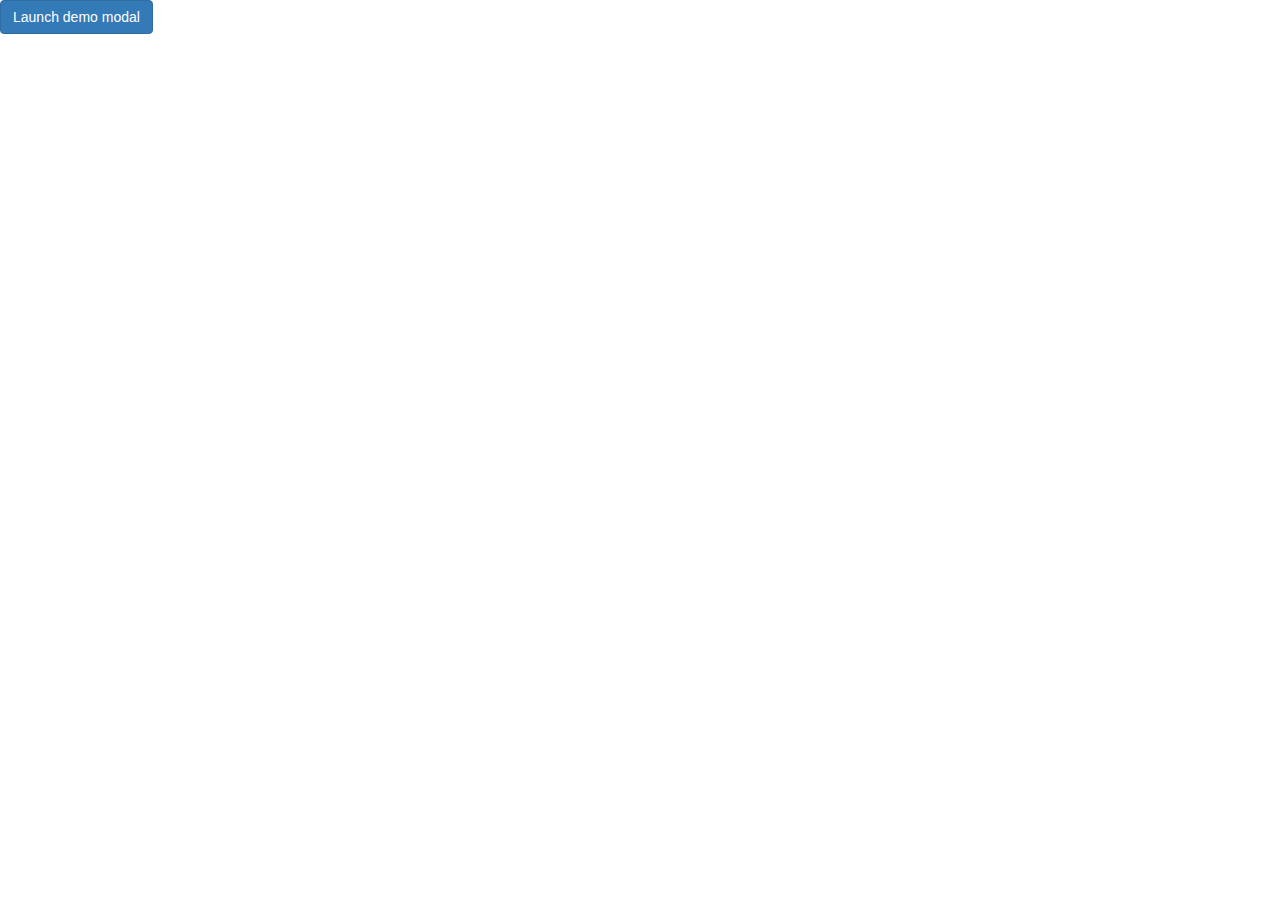
<file: 商脉网/bootstrap组件弹出层测试.html>
<!DOCTYPE html>
<html>
	<head>
		<meta charset="utf-8">
		<meta name="viewport" content="width=device-width,initial-scale=1,minimum-scale=1,maximum-scale=1,user-scalable=no" />
		<title></title>
		<link rel="stylesheet" type="text/css" href="js/bootstrap-3.3.6-dist/css/bootstrap.css"/>
		<script type="text/javascript" src="js/jquery-1.11.1.min.js" ></script>
		<script type="text/javascript" src="js/bootstrap-3.3.6-dist/js/bootstrap.js" ></script>
	</head>
	<body>
		
		<!--首先需要一个按钮，-->
		<button type="button" class="btn btn-primary " data-toggle="modal" data-target="#myModal">
		  Launch demo modal
		</button>
		
		<!--配套使用,添加ID-->
		<div id="myModal" class="modal fade" tabindex="-1" role="dialog">
		  <div class="modal-dialog" role="document">
		    <div class="modal-content">
		      <div class="modal-header">
		        <button type="button" class="close" data-dismiss="modal" aria-label="Close"><span aria-hidden="true">&times;</span></button>
		        <h4 class="modal-title">感谢您的应聘，请填写您的讯息:</h4>
		      </div>
		      <div class="modal-body">
		        <p>您的姓名:</p>
		        <p><input class="usname form-control" type="text" name="username" id="username" value="" /></p>
		        <p>您的手机:</p>
		        <p><input class="ustel form-control" type="text" name="ustel" id="ustel" value="" /></p>
		        <p>
		        	<span >您的性别:</span>
		        	<label class="ussex radio-inline" for="">
		        		<input class="ussex" type="radio" name="ussex" id="username1" value="man" />男
		        	</label>
		        	<label class="ussex radio-inline" for="">
		        		<input class="ussex" type="radio" name="ussex" id="username2" value="woman" />女
		        	</label>
		        </p>
		        <p>您的邮箱:</p>
		        <p><input class="usname form-control" type="text" name="username" id="username" value="" /></p>
		        <p>您的工作经历:</p>
		        <textarea name="exp" rows="3" style="width: 100%;"></textarea>
		        <p>您的工作特长:</p>
		        <textarea name="skill" rows="2" style="width: 100%;"></textarea>
		        <p>您的个人简历:</p>
		        <textarea name="resume" rows="3" style="width: 100%;"></textarea>
		      </div>
		      <div class="modal-footer">
		        <button type="button" class="btn btn-default" data-dismiss="modal">关闭</button>
		        <button type="button" class="btn btn-primary">跳转</button>
		      </div>
		    </div><!-- /.modal-content -->
		  </div><!-- /.modal-dialog -->
		</div><!-- /.modal -->
		
	</body>
</html>
</file>
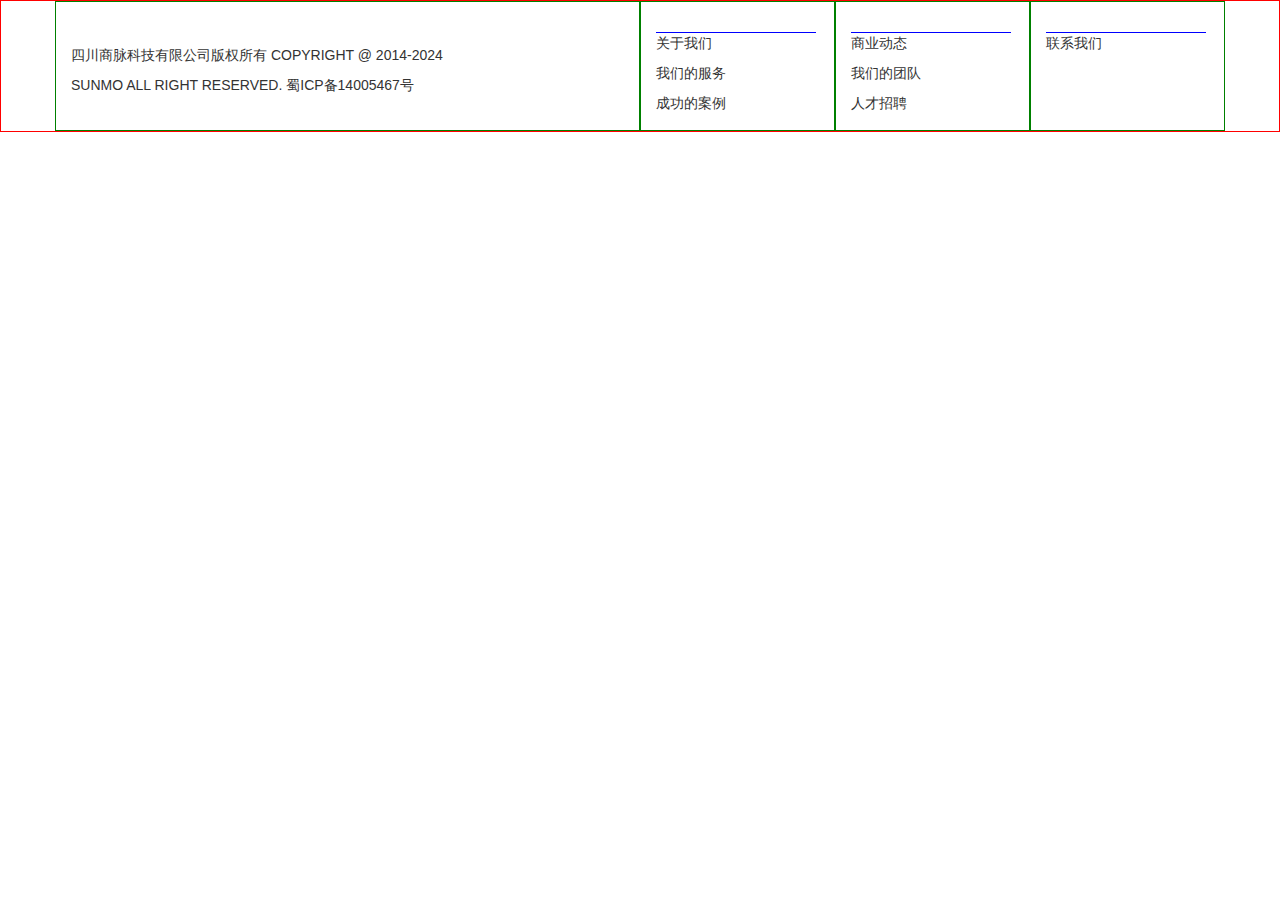
<file: 商脉网/footer测试.html>
<!DOCTYPE html>
<html>
	<head>
		<meta charset="utf-8">
		<title></title>
		<link rel="stylesheet" type="text/css" href="js/bootstrap-3.3.6-dist/css/bootstrap.css"/>
		<style type="text/css">
			.footer{
				border: solid 1px red;
				min-height: 130px;
			}
			.row>div{
				border: solid 1px green;
				height: 130px;
			}
			.count2{
				padding-top: 30px;
			}
			.count2>p{
				width: 160px;
			}
			.count2>p:nth-child(1){
				border-top:solid 1px blue ;
			}
		</style>
	</head>
	<body>
		<!--底部:内容对齐了-->
		<div class="footer container-fluid">
			<div class="counts container ">
				<div class="row">
					<!--此处使用栅格系统-->
					<div class="count1 col-lg-6 col-md-6 col-sm-6 col-xs-12"> 
						<img src="img/foot_logo.png"/>
						<p>四川商脉科技有限公司版权所有 COPYRIGHT @ 2014-2024</p>
						<p>SUNMO ALL RIGHT RESERVED. 蜀ICP备14005467号</p>
					</div>
					<div class="count2  col-lg-2 col-md-6 col-sm-6 col-xs-12">
						<p>关于我们</p>
						<p>我们的服务</p>
						<p>成功的案例</p>
					</div>
					<div class="count2  col-lg-2 col-md-6 col-sm-6 col-xs-12">
						<p>商业动态</p>
						<p>我们的团队</p>
						<p>人才招聘</p>
					</div>
					<div class="count2  col-lg-2 col-md-6 col-sm-6 col-xs-12">
						<p>联系我们</p>
					</div>
				</div>
			</div>
		</div>
	</body>
</html>
</file>
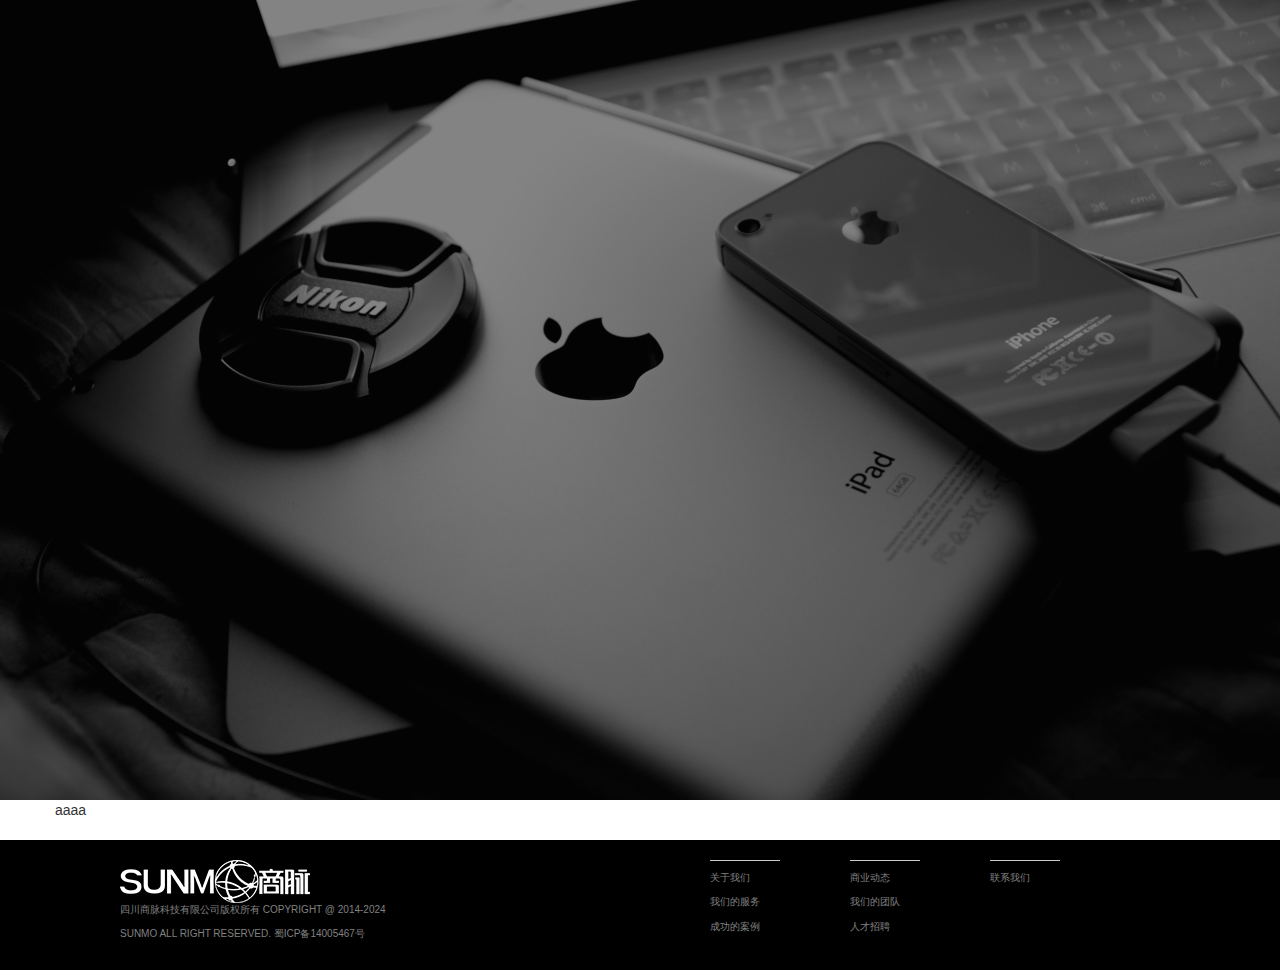
<file: 商脉网/public.html>
<!DOCTYPE html>
<html>
	<head>
		<meta charset="utf-8" />
		<meta name="viewport" content="width=device-width,initial-scale=1,minimum-scale=1,maximum-scale=1,user-scalable=no" />
		<title></title>
		<link rel="stylesheet" type="text/css" href="js/bootstrap-3.3.6-dist/css/bootstrap.css"/>
		<link rel="stylesheet" type="text/css" href="css/public.css"/>
		<script type="text/javascript" src="js/jquery-1.11.1.min.js" ></script>
		<script type="text/javascript" src="js/bootstrap-3.3.6-dist/js/bootstrap.js" ></script>
		<script type="text/javascript" src="js/public.js" ></script>
	</head>
	<body>
		<!--最外层-->
		<div class="box container-fluid" >
			<!--右侧弹出-->
			<div class="rightcountx">
				<div class="firstcount">
					<img src="img/qq_1.gif"/>
				</div>
				<div class="secondcount">
					<img src="img/kefu.png"/>
				</div>
				<div class="thirdcount">
					<p>QQ交谈 <img src="img/QQonline.gif"/> </p>
				</div>
			</div>
			<!--头部-->
			<div class="top" >
				<!--导航-->
				<nav class="navbar navbar-default">
				  <div class="container-fluid">
				    <div class="navbar-header">
				      <button type="button" class="navbar-toggle collapsed" data-toggle="collapse" data-target="#bs-example-navbar-collapse-1" aria-expanded="false">
				        <span class="sr-only">Toggle navigation</span>
				        <span class="icon-bar"></span>
				        <span class="icon-bar"></span>
				        <span class="icon-bar"></span>
				      </button>
				      <a class="navbar-brand" href="#"><img src="img/logo.jpg" class="img-responsive"/></a>
				    </div>
				    <div class="collapse navbar-collapse" id="bs-example-navbar-collapse-1">
				      <ul class="nav navbar-nav">
				       <li class="dropdown">
				          <a href="#" class="dropdown-toggle" data-toggle="dropdown" role="button" aria-haspopup="true" aria-expanded="false">关于<span class="caret"></span></a>
				          <ul class="dropdown-menu">
				            <li><a href="#">Action</a></li>
				            <li><a href="#">Another action</a></li>
				            <li><a href="#">Something else here</a></li>
				            <li role="separator" class="divider"></li>
				            <li><a href="#">Separated link</a></li>
				          </ul>
				        </li>
				        <li class="dropdown">
				          <a href="#" class="dropdown-toggle" data-toggle="dropdown" role="button" aria-haspopup="true" aria-expanded="false">微信支付<span class="caret"></span></a>
				          <ul class="dropdown-menu">
				            <li><a href="#">Action</a></li>
				            <li><a href="#">Another action</a></li>
				            <li><a href="#">Something else here</a></li>
				            <li role="separator" class="divider"></li>
				            <li><a href="#">Separated link</a></li>
				          </ul>
				        </li>
				        <li class="dropdown">
				          <a href="#" class="dropdown-toggle" data-toggle="dropdown" role="button" aria-haspopup="true" aria-expanded="false">案例<span class="caret"></span></a>
				          <ul class="dropdown-menu">
				            <li><a href="#">Action</a></li>
				            <li><a href="#">Another action</a></li>
				            <li><a href="#">Something else here</a></li>
				            <li role="separator" class="divider"></li>
				            <li><a href="#">Separated link</a></li>
				          </ul>
				        </li>
				        <li class="dropdown">
				          <a href="#" class="dropdown-toggle" data-toggle="dropdown" role="button" aria-haspopup="true" aria-expanded="false">实力<span class="caret"></span></a>
				          <ul class="dropdown-menu">
				            <li><a href="#">Action</a></li>
				            <li><a href="#">Another action</a></li>
				            <li><a href="#">Something else here</a></li>
				            <li role="separator" class="divider"></li>
				            <li><a href="#">Separated link</a></li>
				          </ul>
				        </li>
				        <li class="dropdown"><a href="#">好评 <span class="sr-only"></span></a></li>
				        <li class="dropdown"><a href="#">招聘 <span class="sr-only"></span></a></li>
				        <li class="dropdown"><a href="#">联系 <span class="sr-only"></span></a></li>
				      </ul>
				      <ul class="nav navbar-nav navbar-right">
				        <li class="dropdown">
				          <a href="#" class="dropdown-toggle" data-toggle="dropdown" role="button" aria-haspopup="true" aria-expanded="false">微信平台<span class="caret"></span></a>
				          <ul class="dropdown-menu">
				            <li><a href="#"><img src="img/weixin_code.gif"/></a></li>
				            <li><a href="#"><img src="img/weixin_code.gif"/></a></li>
				            
				          </ul>
				        </li>
				        <li class="dropdown" >
				          <a href="#" class="dropdown-toggle" data-toggle="dropdown" role="button" aria-haspopup="true" aria-expanded="false">APP下载<span class="caret"></span></a>
				          <ul class="dropdown-menu">
				            <li><a href="#">Action</a></li>
				            <li><a href="#">Another action</a></li>
				            <li><a href="#">Something else here</a></li>
				            <li role="separator" class="divider"></li>
				            <li><a href="#">Separated link</a></li>
				          </ul>
				        </li>
				      </ul>
				    </div>
				  </div>
				</nav>
			</div>
			
			<!--banner-->
			<div class="banner container-fluid" >
				<img src="img/index_bg.jpg"/>
			</div>
			
			
			<!--主要内容-->
			<div class="main container" >
				aaaa
			</div>
			
			<!--底部:内容对齐了-->
			<div class="footer container-fluid" >
				<div class="counts container " >
					<div class="row" >
						<!--此处使用栅格系统-->
						<div class="count1 col-lg-6 col-md-6 col-sm-6 col-xs-12"> 
							<img src="img/foot_logo.png"/>
							<p >四川商脉科技有限公司版权所有 COPYRIGHT @ 2014-2024</p>
							<p>SUNMO ALL RIGHT RESERVED. 蜀ICP备14005467号</p>
						</div>
						
						<div class="count2 col-lg-6 col-md-6 col-sm-6 col-xs-12">
							<div class="count2xx" >
								<p>关于我们</p>
								<p>我们的服务</p>
								<p>成功的案例</p>
							</div>
							<div class="count2xx" >
								<p>商业动态</p>
								<p>我们的团队</p>
								<p>人才招聘</p>
							</div>
							<div class="count2xx" >
								<p>联系我们</p>
							</div>
						</div>
						
					</div>
				</div>
			</div>
		
		
		
		</div>
	</body>
</html>
</file>
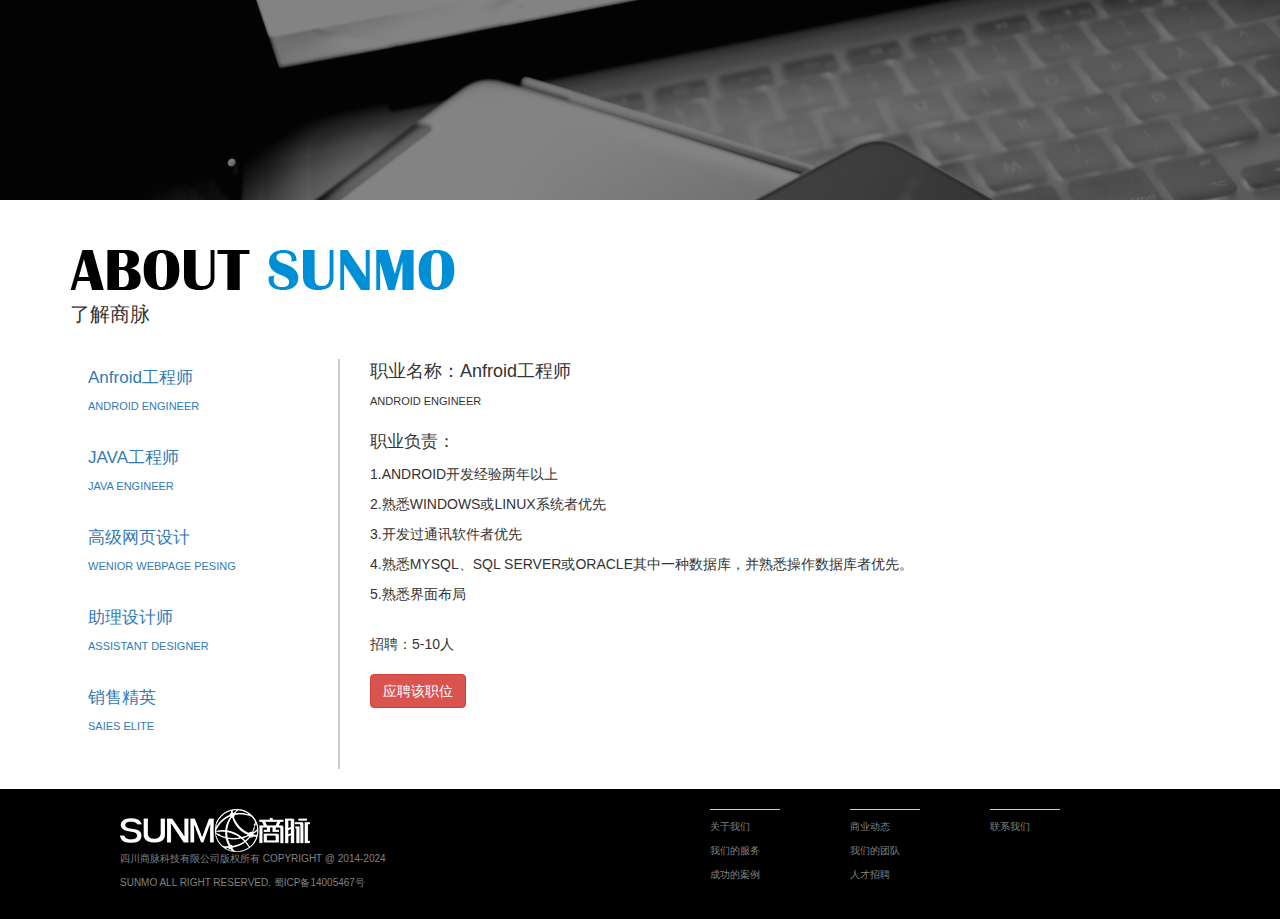
<file: 商脉网/招聘.html>
<!DOCTYPE html>
<html>
	<head>
		<meta charset="utf-8" />
		<meta name="viewport" content="width=device-width,initial-scale=1,minimum-scale=1,maximum-scale=1,user-scalable=no" />
		<title></title>
		<link rel="stylesheet" type="text/css" href="js/bootstrap-3.3.6-dist/css/bootstrap.css"/>
		<link rel="stylesheet" type="text/css" href="css/public.css"/>
		<link rel="stylesheet" type="text/css" href="css/招聘.css"/>
		<script type="text/javascript" src="js/jquery-1.11.1.min.js" ></script>
		<script type="text/javascript" src="js/bootstrap-3.3.6-dist/js/bootstrap.js" ></script>
		<script type="text/javascript" src="js/public.js" ></script>
		<script type="text/javascript" src="js/招聘.js" ></script>
	</head>
	<body>
		<!--最外层-->
		<div class="box container-fluid">
			
			<!--右侧弹出-->
			<div class="rightcountx">
				<div class="firstcount">
					<img src="img/qq_1.gif"/>
				</div>
				<div class="secondcount">
					<img src="img/kefu.png"/>
				</div>
				<div class="thirdcount">
					<p>QQ交谈 <img src="img/QQonline.gif"/> </p>
				</div>
			</div>
			
			
			<!--头部-->
			<div class="top" >
				<!--导航-->
				<nav class="navbar navbar-default">
				  <div class="container-fluid">
				    <div class="navbar-header">
				      <button type="button" class="navbar-toggle collapsed" data-toggle="collapse" data-target="#bs-example-navbar-collapse-1" aria-expanded="false">
				        <span class="sr-only">Toggle navigation</span>
				        <span class="icon-bar"></span>
				        <span class="icon-bar"></span>
				        <span class="icon-bar"></span>
				      </button>
				      <a class="navbar-brand" href="#"><img src="img/logo.jpg" class="img-responsive"/></a>
				    </div>
				    <div class="collapse navbar-collapse" id="bs-example-navbar-collapse-1">
				      <ul class="nav navbar-nav">
				       <li class="dropdown">
				          <a href="#" class="dropdown-toggle" data-toggle="dropdown" role="button" aria-haspopup="true" aria-expanded="false">关于<span class="caret"></span></a>
				          <ul class="dropdown-menu">
				            <li><a href="#">Action</a></li>
				            <li><a href="#">Another action</a></li>
				            <li><a href="#">Something else here</a></li>
				            <li role="separator" class="divider"></li>
				            <li><a href="#">Separated link</a></li>
				          </ul>
				        </li>
				        <li class="dropdown">
				          <a href="#" class="dropdown-toggle" data-toggle="dropdown" role="button" aria-haspopup="true" aria-expanded="false">微信支付<span class="caret"></span></a>
				          <ul class="dropdown-menu">
				            <li><a href="#">Action</a></li>
				            <li><a href="#">Another action</a></li>
				            <li><a href="#">Something else here</a></li>
				            <li role="separator" class="divider"></li>
				            <li><a href="#">Separated link</a></li>
				          </ul>
				        </li>
				        <li class="dropdown">
				          <a href="#" class="dropdown-toggle" data-toggle="dropdown" role="button" aria-haspopup="true" aria-expanded="false">案例<span class="caret"></span></a>
				          <ul class="dropdown-menu">
				            <li><a href="#">Action</a></li>
				            <li><a href="#">Another action</a></li>
				            <li><a href="#">Something else here</a></li>
				            <li role="separator" class="divider"></li>
				            <li><a href="#">Separated link</a></li>
				          </ul>
				        </li>
				        <li class="dropdown">
				          <a href="#" class="dropdown-toggle" data-toggle="dropdown" role="button" aria-haspopup="true" aria-expanded="false">实力<span class="caret"></span></a>
				          <ul class="dropdown-menu">
				            <li><a href="#">Action</a></li>
				            <li><a href="#">Another action</a></li>
				            <li><a href="#">Something else here</a></li>
				            <li role="separator" class="divider"></li>
				            <li><a href="#">Separated link</a></li>
				          </ul>
				        </li>
				        <li class="dropdown"><a href="#">好评 <span class="sr-only"></span></a></li>
				        <li class="dropdown"><a href="#">招聘 <span class="sr-only"></span></a></li>
				        <li class="dropdown"><a href="#">联系 <span class="sr-only"></span></a></li>
				      </ul>
				      <ul class="nav navbar-nav navbar-right">
				        <li class="dropdown">
				          <a href="#" class="dropdown-toggle" data-toggle="dropdown" role="button" aria-haspopup="true" aria-expanded="false">微信平台<span class="caret"></span></a>
				          <ul class="dropdown-menu">
				            <li><a href="#"><img src="img/weixin_code.gif"/></a></li>
				            <li><a href="#"><img src="img/weixin_code.gif"/></a></li>
				            
				          </ul>
				        </li>
				        <li class="dropdown">
				          <a href="#" class="dropdown-toggle" data-toggle="dropdown" role="button" aria-haspopup="true" aria-expanded="false">APP下载<span class="caret"></span></a>
				          <ul class="dropdown-menu">
				            <li><a href="#">Action</a></li>
				            <li><a href="#">Another action</a></li>
				            <li><a href="#">Something else here</a></li>
				            <li role="separator" class="divider"></li>
				            <li><a href="#">Separated link</a></li>
				          </ul>
				        </li>
				      </ul>
				    </div>
				  </div>
				</nav>
			</div>
			
			<!--banner-->
			<div class="banner container-fluid">
				<img src="img/index_bg.jpg"/>
			</div>
			
			
			
			<!--主要内容-->
			<div class="main container">
				<div class="about container">
					<div class="title">
						<img src="img/about_title.gif"/>
						<p>了解商脉</p>
					</div>
					<div class="counttxt row">
						<div class="lefta col-lg-3 col-md-3 col-sm-3">
							<ul>
								<li class="btn-default liz">
									<p>Anfroid工程师</p>
									<p>ANDROID ENGINEER</p>
								</li>
								<li class="btn-default liz">
									<p>JAVA工程师</p>
									<p>JAVA ENGINEER</p>
								</li>
								<li class="btn-default liz">
									<p>高级网页设计</p>
									<p>WENIOR WEBPAGE PESING</p>
								</li>
								<li class="btn-default liz">
									<p>助理设计师</p>
									<p>ASSISTANT DESIGNER</p>
								</li>
								<li class="btn-default liz">
									<p>销售精英</p>
									<p>SAIES ELITE</p>
								</li>
							</ul>
						</div>
						<div class="righta col-lg-9 col-md-9 col-sm-9">
							<div class="count1">
								<p>职业名称：<span>Anfroid工程师</span></p>
								<p><span>ANDROID ENGINEER</span></p>
							</div>
							<div class="count2">
								<p class="title1">职业负责：</p>
								<p class="">1.ANDROID开发经验两年以上</p>
								<p>2.熟悉WINDOWS或LINUX系统者优先</p>
								<p>3.开发过通讯软件者优先</p>
								<p>4.熟悉MYSQL、SQL SERVER或ORACLE其中一种数据库，并熟悉操作数据库者优先。</p>
								<p>5.熟悉界面布局</p>
								<p></p>
								<p></p>
								<p class="countss">招聘：5-10人</p>
							</div>
							<!--首先需要一个按钮，-->
							<div class="bbt btn btn-danger" data-toggle="modal" data-target="#myModal">应聘该职位</div>
						</div>
					</div>
					<!--模态窗-->
					
					<!--配套使用,添加ID-->
					<div id="myModal" class="modal fade" tabindex="-1" role="dialog">
					  <div class="modal-dialog" role="document">
					    <div class="modal-content">
					      <div class="modal-header">
					        <button type="button" class="close" data-dismiss="modal" aria-label="Close"><span aria-hidden="true">&times;</span></button>
					        <h4 class="modal-title">感谢您的应聘，请填写您的讯息:</h4>
					      </div>
					      <div class="modal-body">
					        <p>您的姓名:</p>
					        <p><input class="usname form-control" type="text" name="username" id="username" value="" /></p>
					        <p>您的手机:</p>
					        <p><input class="ustel form-control" type="text" name="ustel" id="ustel" value="" /></p>
					        <p>
					        	<span >您的性别:</span>
					        	<label class="ussex radio-inline" for="">
					        		<input class="ussex" type="radio" name="ussex" id="username1" value="man" />男
					        	</label>
					        	<label class="ussex radio-inline" for="">
					        		<input class="ussex" type="radio" name="ussex" id="username2" value="woman" />女
					        	</label>
					        </p>
					        <p>您的邮箱:</p>
					        <p><input class="usname form-control" type="text" name="username" id="username" value="" /></p>
					        <p>您的工作经历:</p>
					        <textarea name="exp" rows="3" style="width: 100%;"></textarea>
					        <p>您的工作特长:</p>
					        <textarea name="skill" rows="2" style="width: 100%;"></textarea>
					        <p>您的个人简历:</p>
					        <textarea name="resume" rows="3" style="width: 100%;"></textarea>
					      </div>
					      <div class="modal-footer">
					        <button type="button" class="btn btn-default" data-dismiss="modal">关闭</button>
					        <button type="button" class="btn btn-primary">跳转</button>
					      </div>
					    </div><!-- /.modal-content -->
					  </div><!-- /.modal-dialog -->
					</div><!-- /.modal -->
					
					
					
				</div>
				
				
			</div>
			
			
			<!--底部:内容对齐了-->
			<div class="footer container-fluid" >
				<div class="counts container " >
					<div class="row" >
						<!--此处使用栅格系统-->
						<div class="count1 col-lg-6 col-md-6 col-sm-6 col-xs-12"> 
							<img src="img/foot_logo.png"/>
							<p >四川商脉科技有限公司版权所有 COPYRIGHT @ 2014-2024</p>
							<p>SUNMO ALL RIGHT RESERVED. 蜀ICP备14005467号</p>
						</div>
						
						<div class="count2 col-lg-6 col-md-6 col-sm-6 col-xs-12">
							<div class="count2xx" >
								<p>关于我们</p>
								<p>我们的服务</p>
								<p>成功的案例</p>
							</div>
							<div class="count2xx" >
								<p>商业动态</p>
								<p>我们的团队</p>
								<p>人才招聘</p>
							</div>
							<div class="count2xx" >
								<p>联系我们</p>
							</div>
						</div>
						
					</div>
				</div>
			</div>
		
		</div>
	</body>
</html>
</file>
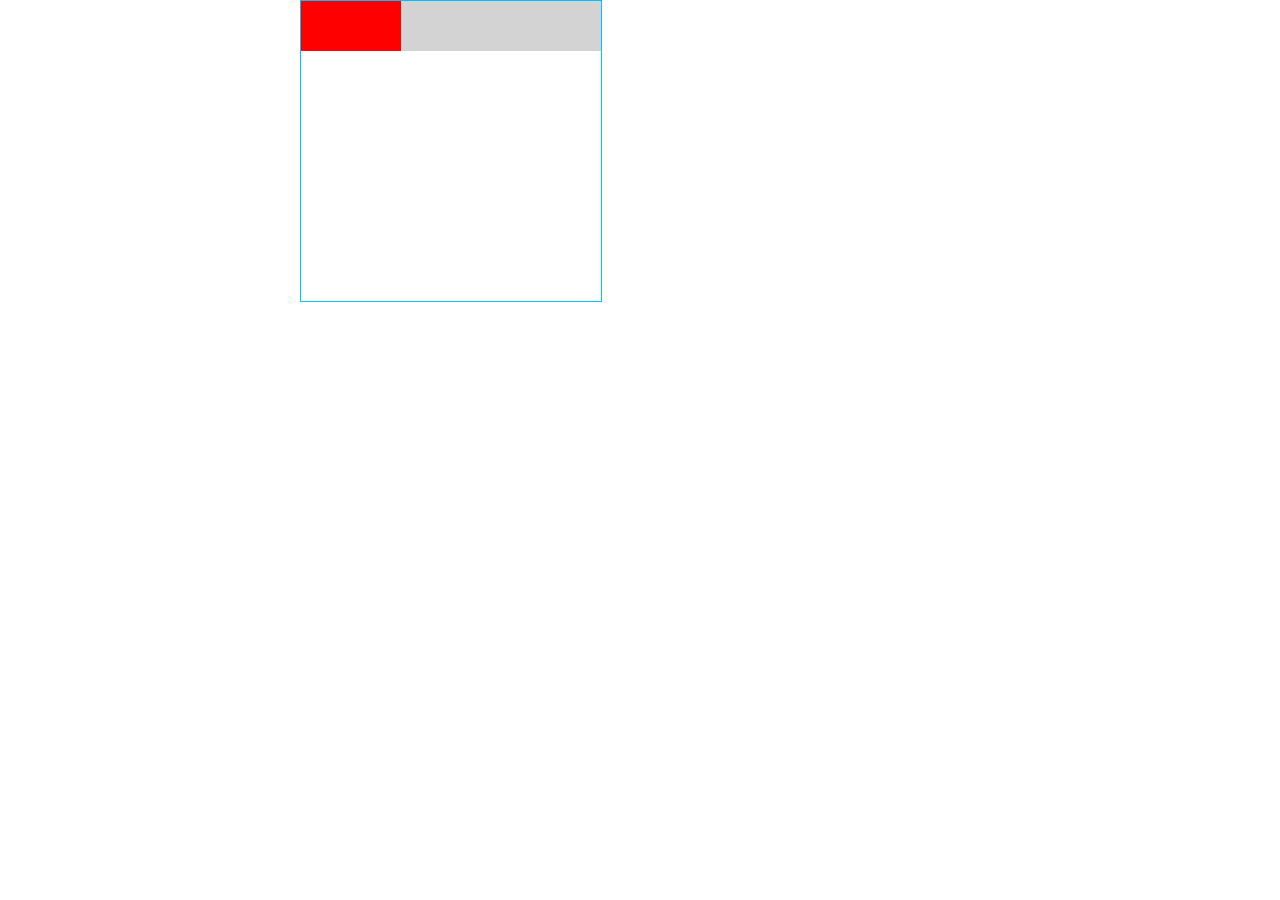
<file: 商脉网/测试父容器高度100%子容器auto.html>
<!DOCTYPE html>
<html>

	<head>
		<meta charset="utf-8">
		<title></title>
		<style type="text/css">
			*{
				margin: 0px;
				padding: 0px;
			}
			.box{
				margin-left: 300px;
				width: 300px;
				height: 300px;
				border: solid 1px deepskyblue;
			}
			.main{
				/*height: 50%;*/
				/*width: 70%;*/
				background-color: lightgray;
			}
			.count{
				height: 50px;
				width: 100px;
				background-color: red;
			}
		</style>
	</head>

	<body>
		<div class="box">
			<div class="main">
				<div class="count">
					
				</div>
			</div>
		</div>
	</body>

</html>
</file>
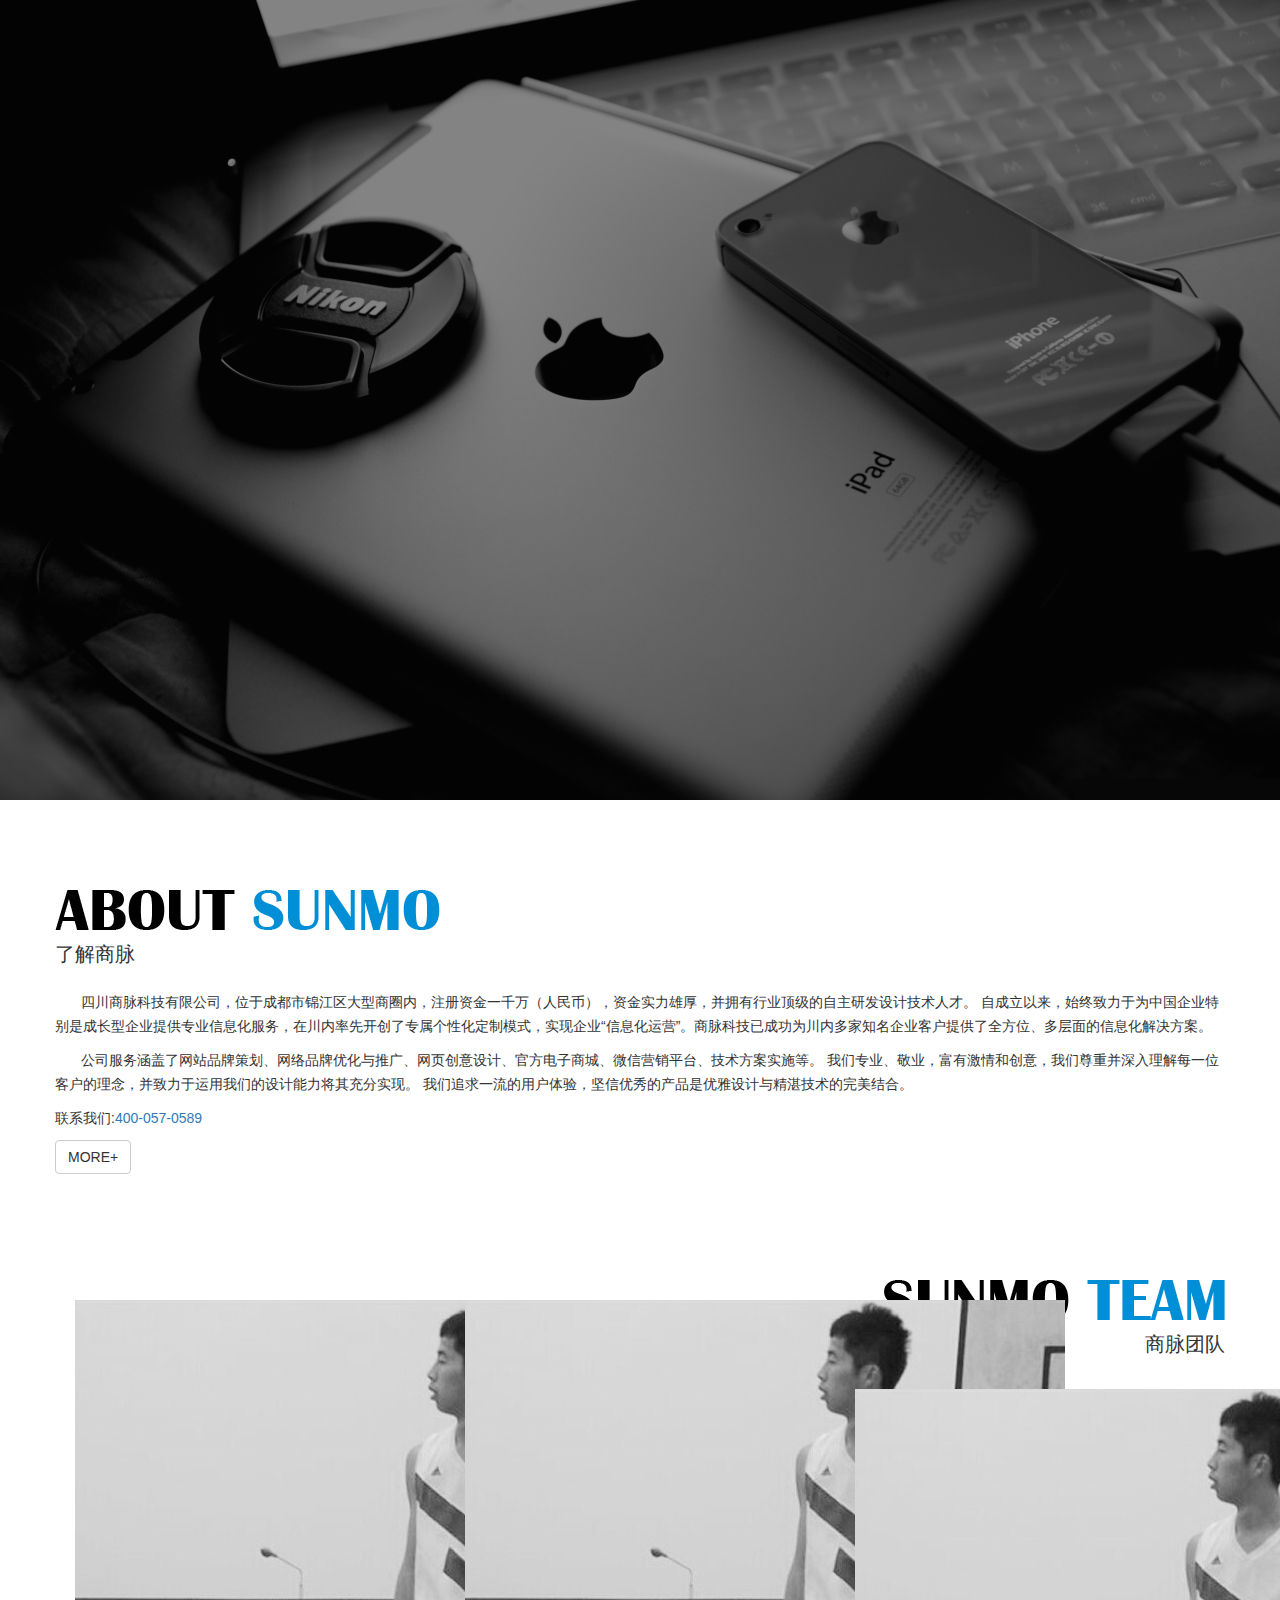
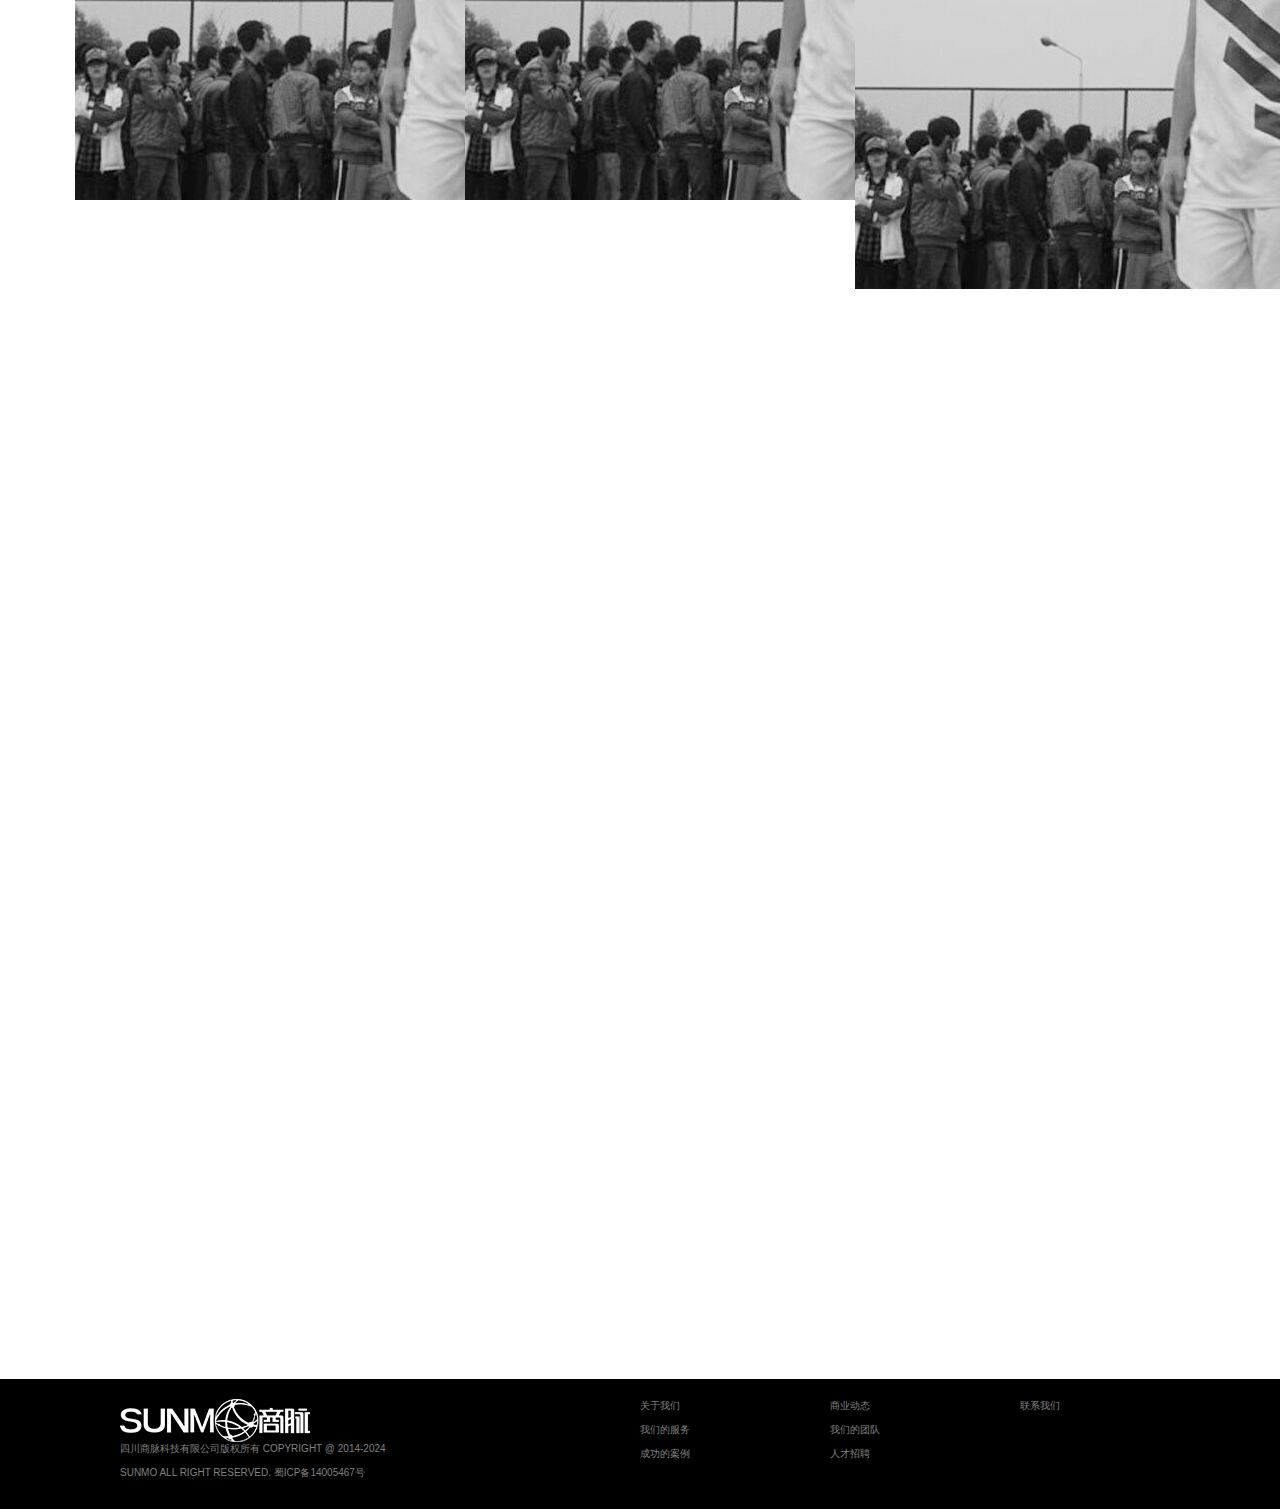
<file: 商脉网/首页(弃用).html>
<!DOCTYPE html>
<html>
	<head>
		<meta charset="utf-8" />
		<meta name="viewport" content="width=device-width,initial-scale=1,minimum-scale=1,maximum-scale=1,user-scalable=no" />
		<title></title>
		<link rel="stylesheet" type="text/css" href="js/bootstrap-3.3.6-dist/css/bootstrap.css"/>
		<link rel="stylesheet" type="text/css" href="css/public.css"/>
		<link rel="stylesheet" type="text/css" href="css/首页.css"/>
		<script type="text/javascript" src="js/jquery-1.11.1.min.js" ></script>
		<script type="text/javascript" src="js/bootstrap-3.3.6-dist/js/bootstrap.js" ></script>
		<script type="text/javascript" src="js/public.js" ></script>
	</head>
	<body>
		<!--最外层-->
		<div class="box container-fluid">
			<!--头部-->
			<div class="top" >
				<!--导航-->
				<nav class="navbar navbar-default">
				  <div class="container-fluid">
				    <div class="navbar-header">
				      <button type="button" class="navbar-toggle collapsed" data-toggle="collapse" data-target="#bs-example-navbar-collapse-1" aria-expanded="false">
				        <span class="sr-only">Toggle navigation</span>
				        <span class="icon-bar"></span>
				        <span class="icon-bar"></span>
				        <span class="icon-bar"></span>
				      </button>
				      <a class="navbar-brand" href="#"><img src="img/logo.jpg" class="img-responsive"/></a>
				    </div>
				    <div class="collapse navbar-collapse" id="bs-example-navbar-collapse-1">
				      <ul class="nav navbar-nav">
				       <li class="dropdown">
				          <a href="#" class="dropdown-toggle" data-toggle="dropdown" role="button" aria-haspopup="true" aria-expanded="false">关于<span class="caret"></span></a>
				          <ul class="dropdown-menu">
				            <li><a href="#">Action</a></li>
				            <li><a href="#">Another action</a></li>
				            <li><a href="#">Something else here</a></li>
				            <li role="separator" class="divider"></li>
				            <li><a href="#">Separated link</a></li>
				          </ul>
				        </li>
				        <li class="dropdown">
				          <a href="#" class="dropdown-toggle" data-toggle="dropdown" role="button" aria-haspopup="true" aria-expanded="false">微信支付<span class="caret"></span></a>
				          <ul class="dropdown-menu">
				            <li><a href="#">Action</a></li>
				            <li><a href="#">Another action</a></li>
				            <li><a href="#">Something else here</a></li>
				            <li role="separator" class="divider"></li>
				            <li><a href="#">Separated link</a></li>
				          </ul>
				        </li>
				        <li class="dropdown">
				          <a href="#" class="dropdown-toggle" data-toggle="dropdown" role="button" aria-haspopup="true" aria-expanded="false">案例<span class="caret"></span></a>
				          <ul class="dropdown-menu">
				            <li><a href="#">Action</a></li>
				            <li><a href="#">Another action</a></li>
				            <li><a href="#">Something else here</a></li>
				            <li role="separator" class="divider"></li>
				            <li><a href="#">Separated link</a></li>
				          </ul>
				        </li>
				        <li class="dropdown">
				          <a href="#" class="dropdown-toggle" data-toggle="dropdown" role="button" aria-haspopup="true" aria-expanded="false">实力<span class="caret"></span></a>
				          <ul class="dropdown-menu">
				            <li><a href="#">Action</a></li>
				            <li><a href="#">Another action</a></li>
				            <li><a href="#">Something else here</a></li>
				            <li role="separator" class="divider"></li>
				            <li><a href="#">Separated link</a></li>
				          </ul>
				        </li>
				        <li class="dropdown"><a href="#">好评 <span class="sr-only"></span></a></li>
				        <li class="dropdown"><a href="#">招聘 <span class="sr-only"></span></a></li>
				        <li class="dropdown"><a href="#">联系 <span class="sr-only"></span></a></li>
				      </ul>
				      <ul class="nav navbar-nav navbar-right">
				        <li class="dropdown">
				          <a href="#" class="dropdown-toggle" data-toggle="dropdown" role="button" aria-haspopup="true" aria-expanded="false">微信平台<span class="caret"></span></a>
				          <ul class="dropdown-menu">
				            <li><a href="#"><img src="img/weixin_code.gif"/></a></li>
				            <li><a href="#"><img src="img/weixin_code.gif"/></a></li>
				            
				          </ul>
				        </li>
				        <li class="dropdown">
				          <a href="#" class="dropdown-toggle" data-toggle="dropdown" role="button" aria-haspopup="true" aria-expanded="false">APP下载<span class="caret"></span></a>
				          <ul class="dropdown-menu">
				            <li><a href="#">Action</a></li>
				            <li><a href="#">Another action</a></li>
				            <li><a href="#">Something else here</a></li>
				            <li role="separator" class="divider"></li>
				            <li><a href="#">Separated link</a></li>
				          </ul>
				        </li>
				      </ul>
				    </div>
				  </div>
				</nav>
			</div>
			
			<!--banner-->
			<div class="banner container-fluid">
				<img src="img/index_bg.jpg"/>
			</div>
			
			<!--主要内容-->
			<div class="main container">
				<div class="about">
					<div class="title">
						<img src="img/about_title.gif"/>
						<p>了解商脉</p>
					</div>
					<div class="counttxt">
						<p class="counttxt1">
							四川商脉科技有限公司，位于成都市锦江区大型商圈内，注册资金一千万（人民币），资金实力雄厚，并拥有行业顶级的自主研发设计技术人才。 自成立以来，始终致力于为中国企业特别是成长型企业提供专业信息化服务，在川内率先开创了专属个性化定制模式，实现企业“信息化运营”。商脉科技已成功为川内多家知名企业客户提供了全方位、多层面的信息化解决方案。
						</p>
						<p class="counttxt1">
							公司服务涵盖了网站品牌策划、网络品牌优化与推广、网页创意设计、官方电子商城、微信营销平台、技术方案实施等。 我们专业、敬业，富有激情和创意，我们尊重并深入理解每一位客户的理念，并致力于运用我们的设计能力将其充分实现。 我们追求一流的用户体验，坚信优秀的产品是优雅设计与精湛技术的完美结合。
						</p>
						<p class="counttxt2">联系我们:<a href="#">400-057-0589</a></p>
						<span class="btn btn-default btn_more">MORE+</span>
					</div>
				</div>
				
				<div class="team">
					<div class="title">
							<img src="img/team_title.gif" class="img-responsive"/>
							<p>商脉团队</p>
					</div>
					<div class="photos container">
						<div class="row">
							<div class="photoxx col-lg-4 col-md-4 col-sm-4 col-xs-12">
								<img src="img/1407827295656015.jpg"/>
								<div class="layer"></div>
							</div>
							<div class="photoxx col-lg-4 col-md-4 col-sm-4 col-xs-12">
								<img src="img/1407827295656015.jpg"/>
								<div class="layer"></div>
							</div>
							<div class="photoxx col-lg-4 col-md-4 col-sm-4 col-xs-12">
								<img src="img/1407827295656015.jpg"/>
								<div class="layer"></div>
							</div>
						</div>
					</div>
					<div class="counttxt">
							
					</div>
				</div>
				
				<div class="news">
					
				</div>
				
				<div class="cases">
					
				</div>
				<div class="contact">
					
				</div>
			</div>
			
			<!--底部:内容对齐了-->
			<div class="footer container-fluid">
				<div class="counts container ">
					<div class="row">
						<!--此处使用栅格系统-->
						<div class="count1 col-lg-6 col-md-6 col-sm-6 col-xs-12"> 
							<img src="img/foot_logo.png"/>
							<p>四川商脉科技有限公司版权所有 COPYRIGHT @ 2014-2024</p>
							<p>SUNMO ALL RIGHT RESERVED. 蜀ICP备14005467号</p>
						</div>
						<div class="count2  col-lg-2 col-md-2 col-sm-6 col-xs-4">
							<p>关于我们</p>
							<p>我们的服务</p>
							<p>成功的案例</p>
						</div>
						<div class="count2  col-lg-2 col-md-2 col-sm-6 col-xs-4">
							<p>商业动态</p>
							<p>我们的团队</p>
							<p>人才招聘</p>
						</div>
						<div class="count2  col-lg-2 col-md-2 col-sm-6 col-xs-4">
							<p>联系我们</p>
						</div>
					</div>
				</div>
			</div>
		
		</div>
	</body>
</html>
</file>
<file: 商脉网/css/public.css>
* {
  margin: 0px;
  padding: 0px;
}
.box {
  width: 100%;
  padding-left: 0px;
  padding-right: 0px;
  margin-left: 0px;
  margin-right: 0px;
  position: relative;
}
.box .rightcountx {
  width: 100px;
  height: 180px;
  position: fixed;
  background-color: #ffffff;
  z-index: 9999;
  top: 400px;
  right: 0px;
  cursor: pointer;
}
.box .rightcountx .secondcount > img {
  width: 100%;
  height: 130px;
}
.box .rightcountx .thirdcount {
  padding-left: 10px;
}
.box .top {
  width: 100%;
  height: 50px;
  position: fixed;
  z-index: 1000;
}
.box .top .navbar {
  margin-bottom: 0px;
  background-color: #ffffff;
  /*.navbar-default*/
}
.box .top .navbar .navbar-brand img {
  margin-top: -12px;
}
.box .banner {
  padding-left: 0px;
  padding-right: 0px;
  position: relative;
  /*margin-top: 20px;*/
  z-index: 10;
}
.box .banner img {
  width: 100%;
  height: auto;
}
.box .main {
  margin-bottom: 20px;
  padding-left: 0px ;
  padding-right: 0px;
}
.box .main > div {
  min-height: 300px;
  margin-top: 50px;
}
.box .footer {
  padding-left: 0px;
  padding-right: 0px;
  background-color: #000000;
  color: gray;
  font-size: 1rem;
  min-height: 130px;
}
.box .footer .counts div {
  padding-left: 0px;
  padding-right: 0px;
}
.box .footer .counts .row {
  margin-left: 0px;
  margin-right: 0px;
}
.box .footer .counts .row .count1 {
  margin-top: 20px;
  padding-left: 50px;
}
.box .footer .counts .row .count2 {
  margin-top: 20px;
}
.box .footer .counts .row .count2 > div {
  border-top: solid 1.5px #CCCCCC;
  padding-top: 10px;
  width: 70px;
  margin-left: 70px;
  float: left;
}
@media only screen and (min-width: 100px) and (max-width: 768px) {
  .box .footer .counts .row .count1 {
    padding-left: 10px;
  }
  .box .footer .counts .row .count2 > div {
    width: 70px;
    margin-left: 10px;
  }
}
</file>
<file: 商脉网/css/招聘.css>
* {
  margin: 0px;
  padding: 0px;
}
.box {
  width: 100%;
  padding-left: 0px;
  padding-right: 0px;
}
.box .top {
  width: 100%;
  height: 50px;
  position: fixed;
  z-index: 1000;
}
.box .top .navbar {
  margin-bottom: 0px;
  background-color: #ffffff;
  /*.navbar-default*/
}
.box .top .navbar .navbar-brand img {
  margin-top: -12px;
}
.box .banner {
  padding-left: 0px;
  padding-right: 0px;
  height: 200px;
  overflow: hidden;
  position: relative;
  /*margin-top: 20px;*/
  z-index: 10;
}
.box .banner img {
  width: 100%;
  height: auto;
}
.box .main .about .title {
  width: auto;
  float: left;
  margin-bottom: 20px;
}
.box .main .about .title > img {
  width: 100%;
  margin-bottom: 10px;
}
.box .main .about .title > p {
  font-size: 2rem;
}
.box .main .about .counttxt {
  clear: both;
  width: 100%;
}
.box .main .about .counttxt .lefta {
  height: 100%;
  border-right: solid 2px #CCCCCC;
}
.box .main .about .counttxt .lefta > ul > li {
  padding-left: 18px;
  height: 80px;
  line-height: 18px;
  width: 80%;
  padding-top: 10px;
  cursor: pointer;
  border-radius: 4px;
  transition: background-color 0.3s linear;
}
.box .main .about .counttxt .lefta > ul > li:hover {
  background-color: #337AB7;
  color: #FFFFFF;
}
.box .main .about .counttxt .lefta > ul > li > p {
  font-size: 1.1rem;
}
.box .main .about .counttxt .lefta > ul > li > p:nth-child(1) {
  font-size: 1.7rem;
}
.box .main .about .counttxt .lefta > ul .liz {
  list-style: none;
  color: #337AB7;
}
.box .main .about .counttxt .righta {
  height: 100%;
  padding-left: 30px;
}
.box .main .about .counttxt .righta .count1 {
  font-size: 1.8rem;
  margin-bottom: 20px;
}
.box .main .about .counttxt .righta .count1 > p:nth-child(2) {
  font-size: 1.1rem;
}
.box .main .about .counttxt .righta .count2 .title1 {
  font-size: 1.7rem;
  font-family: "宋体";
}
.box .main .about .counttxt .righta .count2 .countss {
  margin-top: 30px;
  margin-bottom: 20px;
}
</file>
<file: 商脉网/css/首页.css>
.box .main .about .title,
.box .main .news .title {
  width: auto;
  float: left;
}
.box .main .about .title > img,
.box .main .news .title > img {
  width: 100%;
  margin-bottom: 10px;
}
.box .main .about .title > p,
.box .main .news .title > p {
  font-size: 2rem;
}
.box .main .about .counttxt,
.box .main .news .counttxt {
  line-height: 24px;
  margin-top: 90px;
  padding-top: 100px;
}
.box .main .about .counttxt .counttxt1,
.box .main .news .counttxt .counttxt1 {
  text-indent: 26px;
}
.box .main .about .counttxt .counttxt2 a,
.box .main .news .counttxt .counttxt2 a {
  text-decoration: none;
}
.box .main .team .title {
  float: right;
  text-align: right;
}
.box .main .team .title > img {
  width: 100%;
  margin-bottom: 10px;
}
.box .main .team .title > p {
  font-size: 2rem;
}
.box .main .team .photos {
  margin-bottom: 30px;
  margin-top: 90px;
}
.box .main .team .photos .photoxx {
  padding: 20px;
}
.box .main .team .photos .photoxx .frames {
  border: solid 2px lightgray;
  position: relative;
  overflow: hidden;
}
.box .main .team .photos .photoxx .frames img {
  width: 100%;
  height: auto;
  z-index: 1;
}
.box .main .team .photos .photoxx .frames .layer {
  display: flex;
  align-items: center;
  justify-content: center;
  position: absolute;
  top: 0px;
  left: 0px;
  height: 100%;
  width: 100%;
  background: rgba(0, 0, 0, 0);
  z-index: -999;
  transition: background-color 0.3s linear;
}
.box .main .team .photos .photoxx .frames:hover .layer {
  background: rgba(0, 0, 0, 0.3);
  z-index: 2;
}
.box .main .team .photos .photoxx .frames .layer a {
  color: #FFFFFF;
  text-align: center;
  display: inline-block;
  width: 70px;
  height: 45px;
  line-height: 45px;
  border: solid 2px #FFFFFF;
  font-size: 1.6rem;
}
.box .main .team .counttxt {
  padding-left: 0px ;
  padding-right: 0px;
  margin-left: 0px;
  margin-right: 0px;
}
.box .main .team .counttxt > div {
  display: flex;
  justify-content: center;
}
.box .main .team .counttxt .cxbtn {
  border: solid 1px gray;
  width: 70px;
  text-align: center;
  color: #008FD7;
  margin-top: 10px;
}
.box .main .team .photoszz img {
  border: solid 3px lightgray;
}
.box .main .news .counttxt .maincounts .leftc img {
  width: 100%;
}
.box .main .news .counttxt .maincounts .rightc .panel ul {
  list-style: none;
}
.box .main .news .counttxt .maincounts .rightc .panel ul li {
  height: 60px;
  line-height: 60px;
  border: solid 1px red;
}
.box .main .news .counttxt .maincounts .rightc .panel ul li .sp1 span {
  line-height: 30px;
  height: 30px;
  display: inline-block;
}
</file>
